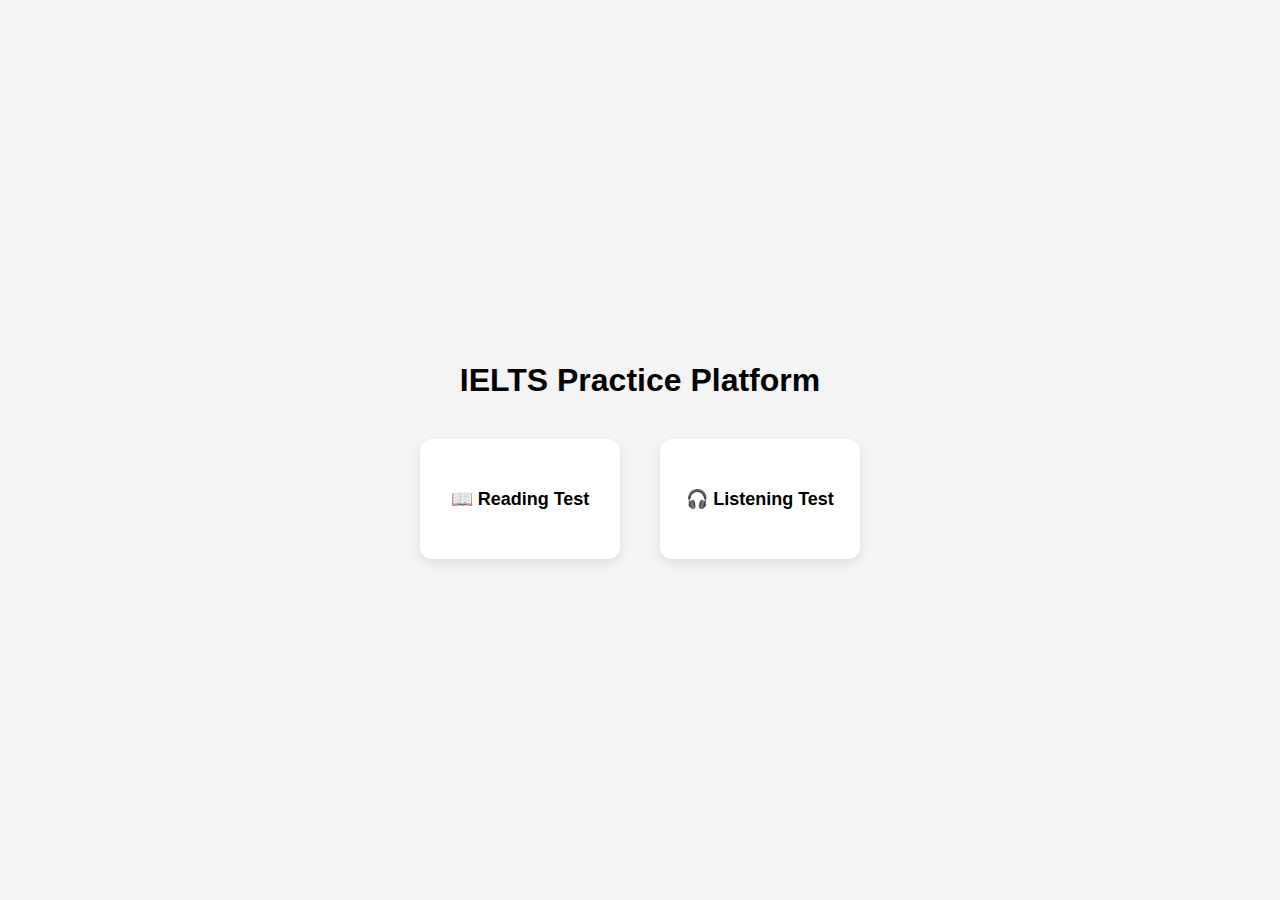
<file: index.html>
<!DOCTYPE html>
<html>
<head>
  <title>IELTS Practice Platform</title>
  <link rel="stylesheet" href="style.css">
</head>
<body class="home-body">

<div class="home-container">
  <h1>IELTS Practice Platform</h1>

  <div class="home-buttons">
    <a href="reading.html" class="home-card">
      📖 Reading Test
    </a>

    <a href="listening.html" class="home-card">
      🎧 Listening Test
    </a>
  </div>
</div>

</body>
</html>
</file>
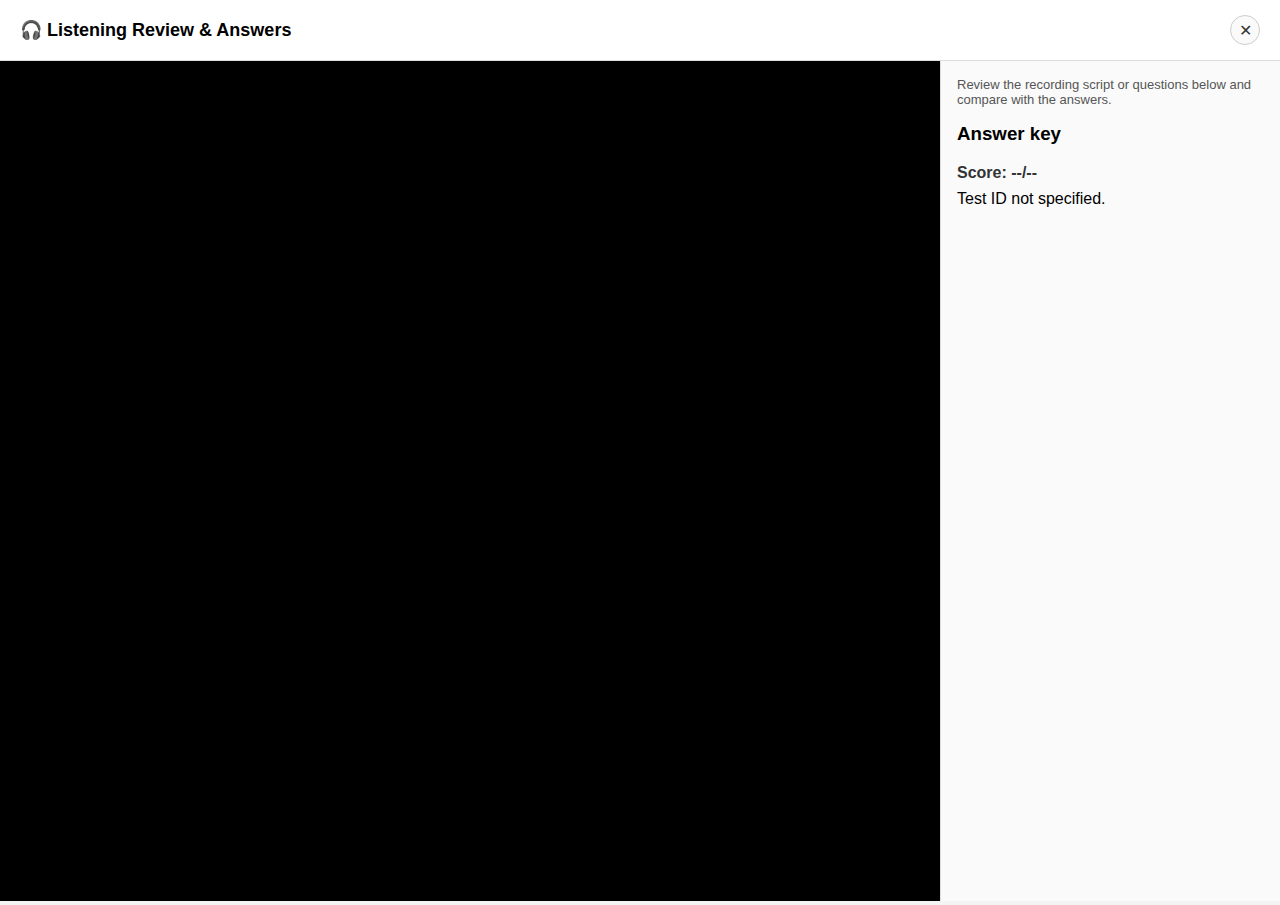
<file: listening-review.html>
<!DOCTYPE html>
<html>
<head>
  <title>IELTS Listening Review</title>
  <link rel="stylesheet" href="style.css">
  <style>
    .review-main {
      display: flex;
      height: calc(100vh - 60px);
    }
    .review-left {
      flex: 1;
      background: #000;
    }
    .review-right {
      width: 340px;
      padding: 16px;
      background: #fafafa;
      overflow-y: auto;
      border-left: 1px solid #ddd;
      box-sizing: border-box;
    }
    .review-iframe {
      width: 100%;
      height: 100%;
      border: none;
    }
    .answer-item {
      margin-bottom: 8px;
    }
    .answer-item span.number {
      font-weight: bold;
      margin-right: 6px;
    }
    .incorrect-line {
      color: #c62828; /* red text */
    }
  </style>
</head>
<body>

<div class="header">
  <div class="header-left-group">
    <div class="header-title">🎧 Listening Review & Answers</div>
  </div>
  <div class="header-right-group">
    <a href="index.html" class="header-close">✕</a>
  </div>
</div>

<div class="review-main">
  <div class="review-left">
    <iframe id="pdfReview" class="review-iframe"></iframe>
  </div>
  <div class="review-right">
    <p style="font-size:13px;color:#555;margin-top:0;">
      Review the recording script or questions below and compare with the answers.
    </p>
    <div id="answerPanel">
      <h3 style="margin-top:16px;">Answer key</h3>
      <div id="scoreInfo" style="font-size:16px; font-weight:bold; color:#333; margin-bottom:8px;">Score: --/--</div>
      <div id="answersList">
        <p style="font-size:13px;color:#777;">Loading answers...</p>
      </div>
    </div>
  </div>
</div>

<script>
  (function () {
    function getQueryParam(key) {
      var params = new URLSearchParams(window.location.search);
      return params.get(key);
    }

    var testId = getQueryParam("test") || localStorage.getItem("listening_lastTestId") || "";
    var lastFile = localStorage.getItem("listening_lastFile");

    function loadPdf() {
      if (lastFile) {
        document.getElementById("pdfReview").src = "listening/pdf/" + lastFile;
        return;
      }
      fetch("listening-list.json")
        .then(function (res) { return res.json(); })
        .then(function (data) {
          var item = data.find(function (x) { return x.id === testId; });
          if (item) {
            document.getElementById("pdfReview").src = "listening/pdf/" + item.file;
          }
        })
        .catch(function () {});
    }

    function renderAnswers(data) {
      var container = document.getElementById("answersList");
      container.innerHTML = "";
      if (!data || !Array.isArray(data.answers)) {
        container.textContent = "No answer data available.";
        return;
      }
      // grab stored user responses if any
      var userData = {};
      try {
        var raw = localStorage.getItem('listening_answers_' + testId);
        if (raw) userData = JSON.parse(raw);
      } catch (e) {}

      var total = 0;
      var correctCount = 0;
      data.answers.forEach(function (ans) {
        total++;
        var div = document.createElement("div");
        div.className = "answer-item";
        var num = document.createElement("span");
        num.className = "number";
        num.textContent = ans.number + ".";
        div.appendChild(num);

        // prepare correct answer display
        var correctText = "";
        if (ans.acceptableAnswers) {
          correctText = ans.acceptableAnswers.join(" / ");
        } else if (ans.allOf) {
          correctText = ans.allOf.join(" + ");
        } else if (ans.answer) {
          correctText = ans.answer;
        } else {
          correctText = "(no answer)";
        }

        // get user response
        var userResp = userData[ans.number];
        var userText = "";
        if (userResp) {
          if (Array.isArray(userResp)) userText = userResp.join(" / ");
          else userText = userResp;
        }

        // determine correctness
        var correct = false;
        if (ans.acceptableAnswers) {
          if (userResp) {
            if (Array.isArray(userResp)) {
              correct = userResp.some(r => ans.acceptableAnswers.includes(r));
            } else {
              correct = ans.acceptableAnswers.includes(userResp);
            }
          }
        } else if (ans.allOf) {
          if (Array.isArray(userResp)) {
            correct = ans.allOf.every(v => userResp.includes(v));
          } else {
            correct = false;
          }
        } else if (ans.answer) {
          if (userResp) {
            if (Array.isArray(userResp)) {
              correct = userResp.includes(ans.answer);
            } else {
              correct = userResp === ans.answer;
            }
          }
        }

        if (correct) {
          correctCount++;
          div.appendChild(document.createTextNode(correctText + " ✅"));
        } else {
          div.classList.add('incorrect-line');
          div.appendChild(document.createTextNode((userText || "(no answer)") + " – "));
          var bold = document.createElement('strong');
          bold.textContent = correctText;
          div.appendChild(bold);
        }
        container.appendChild(div);
      });
      var scoreEl = document.getElementById('scoreInfo');
      if (scoreEl) scoreEl.textContent = 'Score: ' + correctCount + '/' + total;
    }

    function loadAnswers() {
      if (!testId) {
        document.getElementById("answersList").textContent = "Test ID not specified.";
        return;
      }
      fetch("listening/answers/" + encodeURIComponent(testId) + ".json")
        .then(function (res) { return res.json(); })
        .then(renderAnswers)
        .catch(function () {
          document.getElementById("answersList").textContent = "Unable to load answers.";
        });
    }

    loadPdf();
    loadAnswers();
  })();
</script>

</body>
</html>
</file>
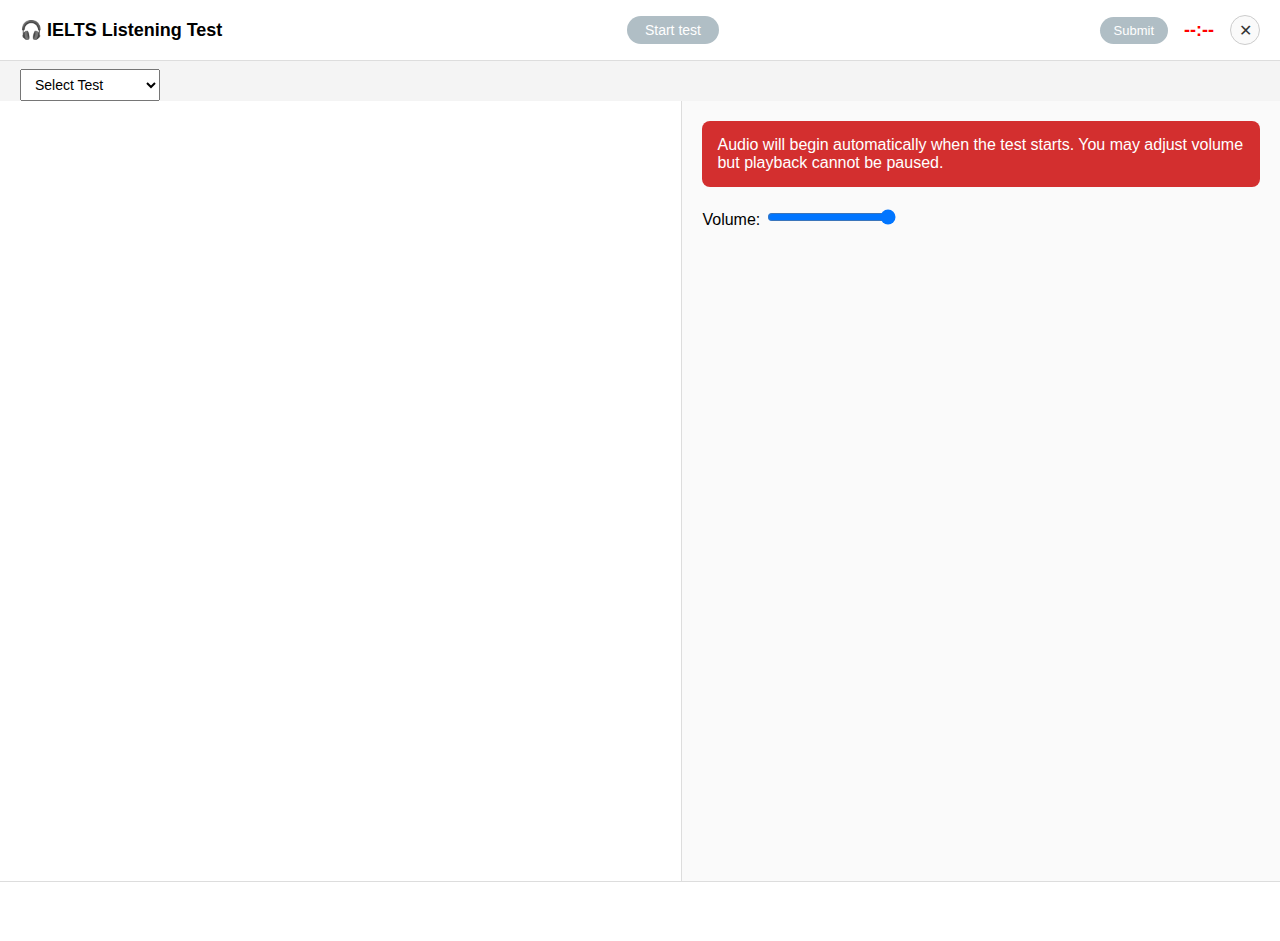
<file: listening.html>
<!DOCTYPE html>
<html>
<head>
  <title>IELTS Listening Practice</title>
  <link rel="stylesheet" href="style.css">
</head>
<body>

<div class="header">
  <div class="header-left-group">
    <div class="header-title">🎧 IELTS Listening Test</div>
  </div>
  <div class="header-center-group">
    <button id="startButton" class="start-button" disabled>Start test</button>
  </div>
  <div class="header-right-group">
    <button id="submitButton" class="submit-button" disabled>Submit</button>
    <div class="timer" id="timer">--:--</div>
    <a href="index.html" class="header-close" id="closeListening">✕</a>
  </div>
</div>

<div class="selector-row">
  <select id="testSelector">
    <option value="">Select Test</option>
  </select>
</div>

<div class="main">
  <!-- LEFT: PDF display for questions/text -->
  <div class="left-panel">
    <iframe id="pdfViewer"></iframe>
  </div>

  <!-- RIGHT: audio controls + instructions -->
  <div class="right-panel">
    <div class="instruction-box">
      Audio will begin automatically when the test starts. You may adjust volume but playback cannot be paused.
    </div>
    <audio id="audioPlayer" style="width:100%; margin-top:10px;" preload="none"></audio>
    <div style="margin-top:8px;">
      <label for="volumeControl">Volume:</label>
      <input type="range" id="volumeControl" min="0" max="1" step="0.01" value="1">
    </div>
    <div id="questionArea"></div>
  </div>
</div>

<div class="footer-nav" id="questionNav"></div>

<script>
  (function () {
    var timerDisplay = document.getElementById('timer');
    var startBtn = document.getElementById('startButton');
    var submitBtn = document.getElementById('submitButton');
    var selector = document.getElementById('testSelector');
    var pdfViewer = document.getElementById('pdfViewer');
    var audioPlayer = document.getElementById('audioPlayer');
    var questionArea = document.getElementById('questionArea');
    var questionNav = document.getElementById('questionNav');
    var timerInterval = null;
    var timeRemaining = 0;
    var pendingTimeLimit = 0;
    var pendingAudio = null;
    var pendingTestId = null;

    // helper to fetch questions for a specific test
    function fetchQuestions(testId) {
      return fetch("listening/questions/" + encodeURIComponent(testId) + ".json")
        .then(res => {
          if (!res.ok) throw new Error("no question file");
          return res.json();
        })
        .catch(() => null);
    }

    function updateTimerDisplay() {
      if (!timerDisplay) return;
      var minutes = Math.floor(timeRemaining / 60);
      var seconds = timeRemaining % 60;
      timerDisplay.textContent =
        minutes + ':' + (seconds < 10 ? '0' : '') + seconds;
    }

    function startTimer(totalSeconds) {
      if (timerInterval) clearInterval(timerInterval);
      timeRemaining = totalSeconds;
      updateTimerDisplay();
      timerInterval = setInterval(function () {
        timeRemaining--;
        if (timeRemaining <= 0) {
          clearInterval(timerInterval);
          timerInterval = null;
          timeRemaining = 0;
          updateTimerDisplay();
          alert('Time is up for the listening test.');
        } else {
          updateTimerDisplay();
        }
      }, 1000);
    }

    if (startBtn) {
      startBtn.addEventListener('click', function () {
        // determine time limit from selector choice or fallback to 30 minutes
        var duration = pendingTimeLimit || 30 * 60;
        startTimer(duration);
        // play audio if configured
        if (audioPlayer && pendingAudio) {
          audioPlayer.src = "listening/audio/" + pendingAudio;
          audioPlayer.play().catch(function(){});
          // prevent pausing by user
          audioPlayer.addEventListener('pause', function () {
            if (!audioPlayer.ended) audioPlayer.play();
          });
        }
        // load and render questions
        if (pendingTestId) {
          fetchQuestions(pendingTestId).then(testData => {
            renderQuestions(testData);
          });
        }
        startBtn.disabled = true;
        if (submitBtn) submitBtn.disabled = false;
      });
    }

    if (submitBtn) {
      submitBtn.addEventListener('click', function () {
        var ok = confirm('Submit listening test now?');
        if (!ok) return;
        if (timerInterval) {
          clearInterval(timerInterval);
          timerInterval = null;
        }
        try {
          localStorage.setItem('listening_lastTestId', pendingTestId);
          // store selected file for pdf viewer if available
          var sel = selector && selector.options[selector.selectedIndex];
          if (sel && sel.value) {
            localStorage.setItem('listening_lastFile', sel.value);
          }
          // collect user answers
          var inputs = document.querySelectorAll('[name^="q"]');
          var responses = {};
          inputs.forEach(function(el) {
            var name = el.name;
            var base = name.split('_')[0];
            var num = base.replace(/^q/, '');
            var val;
            if (el.type === 'radio') {
              if (!el.checked) return;
              val = el.value;
            } else if (el.tagName === 'SELECT') {
              val = el.value;
            } else {
              val = el.value.trim();
            }
            if (val === undefined || val === '') return;
            if (!responses[num]) responses[num] = [];
            responses[num].push(val);
          });
          localStorage.setItem('listening_answers_' + pendingTestId, JSON.stringify(responses));
        } catch (e) {}
        // redirect to review
        window.location.href = 'listening-review.html?test=' + encodeURIComponent(pendingTestId);
      });
    }

    var closeBtn = document.getElementById('closeListening');

    var QUESTION_TYPE_LABELS = {
      "gap-filling": "Gap filling",
      "multiple-choice": "Multiple choice",
      "matching": "Matching"
    };

    function renderQuestions(test) {
      questionArea.innerHTML = "";
      questionNav.innerHTML = "";

      if (!test || !Array.isArray(test.questions) || test.questions.length === 0) {
        const msg = document.createElement("div");
        msg.className = "no-questions";
        msg.textContent = "Questions for this test will be added soon.";
        questionArea.appendChild(msg);
        return;
      }

      var navButtons = {}; // Store buttons by question number

      test.questions.forEach(q => {
        const card = document.createElement("div");
        card.className = "question-card";
        card.id = "q-" + q.number;

        const headerRow = document.createElement("div");
        headerRow.className = "question-header-row";
        const header = document.createElement("div");
        header.className = "question-header";
        header.textContent = "Question " + q.number;
        const typeLabel = document.createElement("span");
        typeLabel.className = "question-type-badge";
        typeLabel.textContent = QUESTION_TYPE_LABELS[q.type] || q.type || "Question";
        headerRow.appendChild(header);
        headerRow.appendChild(typeLabel);
        card.appendChild(headerRow);

        const prompt = document.createElement("div");
        prompt.className = "question-prompt";
        prompt.textContent = q.prompt;
        card.appendChild(prompt);

        appendAnswerArea(card, q);
        questionArea.appendChild(card);

        // Add change listeners to mark button as answered
        var inputs = card.querySelectorAll('input[name^="q"], select[name^="q"]');
        inputs.forEach(input => {
          input.addEventListener('change', function() {
            markQuestionAnswered(q.number);
          });
          input.addEventListener('input', function() {
            markQuestionAnswered(q.number);
          });
        });
      });

      function markQuestionAnswered(qNumber) {
        if (navButtons[qNumber]) {
          navButtons[qNumber].classList.add('answered');
        }
      }

      // Group buttons by section
      var sections = {};
      test.questions.forEach(q => {
        var sec = q.section || 1;
        if (!sections[sec]) sections[sec] = [];
        sections[sec].push(q);
      });

      Object.keys(sections).sort((a, b) => a - b).forEach(sec => {
        var secHeader = document.createElement("div");
        secHeader.className = "section-header";
        secHeader.textContent = "Section " + sec;
        questionNav.appendChild(secHeader);

        sections[sec].forEach(q => {
          const navBtn = document.createElement("button");
          navBtn.className = "question-nav-button";
          navBtn.textContent = q.number;
          navButtons[q.number] = navBtn; // Store button reference
          navBtn.addEventListener("click", function () {
            const target = document.getElementById("q-" + q.number);
            if (target) target.scrollIntoView({ behavior: "smooth", block: "start" });
          });
          questionNav.appendChild(navBtn);
        });
      });
    }

    function appendAnswerArea(card, q) {
      var type = q.type || "gap-filling";
      var name = "q" + q.number;

      if (type === "gap-filling") {
        var count = q.answersCount || 1;
        for (var i = 0; i < count; i++) {
          var input = document.createElement("input");
          input.type = "text";
          input.className = "question-input";
          input.placeholder = q.wordLimit ? q.wordLimit : "Type your answer here";
          input.name = name + (count > 1 ? "_" + (i+1) : "");
          card.appendChild(input);
        }
        return;
      }

      if (type === "multiple-choice" && q.options && q.options.length) {
        var opts = document.createElement("div");
        opts.className = "question-options-list";
        q.options.forEach(function (opt, i) {
          var label = document.createElement("label");
          label.className = "question-option-label question-option-label-block";
          var radio = document.createElement("input");
          radio.type = "radio";
          radio.name = name;
          var letter = opt.trim().match(/^([A-Z])[\s\-–:]/);
          radio.value = letter ? letter[1] : String.fromCharCode(65 + i);
          label.appendChild(radio);
          label.appendChild(document.createTextNode(" " + opt));
          opts.appendChild(label);
        });
        card.appendChild(opts);
        return;
      }

      if (type === "matching" && q.matchOptions) {
        // if there are specific items, show a dropdown for each
        if (Array.isArray(q.items) && q.items.length) {
          q.items.forEach(function (item, idx) {
            var row = document.createElement("div");
            row.className = "question-matching-row";
            var rowLabel = document.createElement("span");
            rowLabel.className = "question-matching-number";
            rowLabel.textContent = (item.number != null ? item.number : idx + 1) + ".";
            var statement = document.createElement("span");
            statement.className = "question-matching-prompt";
            statement.textContent = item.prompt || "";
            var select = document.createElement("select");
            select.className = "question-input question-select";
            select.name = name + "_" + (idx + 1);
            var empty = document.createElement("option");
            empty.value = "";
            empty.textContent = "—";
            select.appendChild(empty);
            q.matchOptions.forEach(function (opt) {
              var o = document.createElement("option");
              o.value = opt;
              o.textContent = opt;
              select.appendChild(o);
            });
            row.appendChild(rowLabel);
            row.appendChild(statement);
            row.appendChild(select);
            card.appendChild(row);
          });
        } else {
          // no items provided -> single dropdown only
          var select = document.createElement("select");
          select.className = "question-input question-select";
          select.name = name;
          var empty = document.createElement("option");
          empty.value = "";
          empty.textContent = "—";
          select.appendChild(empty);
          q.matchOptions.forEach(function (opt) {
            var o = document.createElement("option");
            o.value = opt;
            o.textContent = opt;
            select.appendChild(o);
          });
          card.appendChild(select);
        }
        return;
      }

      var fallback = document.createElement("input");
      fallback.type = "text";
      fallback.className = "question-input";
      fallback.placeholder = "Type your answer here";
      fallback.name = name;
      card.appendChild(fallback);
    }

    if (selector) {
      // populate test dropdown
      fetch('listening-list.json')
        .then(res => res.json())
        .then(data => {
          data.forEach(item => {
            var opt = document.createElement('option');
            opt.value = item.file;
            opt.textContent = item.title;
            if (item.timeLimit) opt.dataset.time = item.timeLimit;
            if (item.audio) opt.dataset.audio = item.audio;
            opt.dataset.testId = item.id || item.file;
            selector.appendChild(opt);
          });
        })
        .catch(() => {
          // ignore
        });
      // volume control handling
      var volControl = document.getElementById('volumeControl');
      if (volControl) {
        volControl.addEventListener('input', function () {
          if (audioPlayer) audioPlayer.volume = parseFloat(this.value);
        });
      }

      selector.addEventListener('change', function () {
        var val = this.value;
        if (val) {
          var chosen = this.options[this.selectedIndex];
          pendingTimeLimit = parseInt(chosen.dataset.time, 10) || 0;
          pendingAudio = chosen.dataset.audio || null;
          pendingTestId = chosen.dataset.testId || null;
          if (pdfViewer) pdfViewer.src = "listening/" + val;
          if (startBtn) startBtn.disabled = false;
        } else {
          pendingTimeLimit = 0;
          pendingAudio = null;
          pendingTestId = null;
          if (pdfViewer) pdfViewer.src = "";
          if (startBtn) startBtn.disabled = true;
        }
      });
    }
    if (closeBtn) {
      closeBtn.addEventListener('click', function (e) {
        var leave = confirm('Are you sure you want to leave this test? Your progress will be lost.');
        if (!leave) {
          e.preventDefault();
        }
      });
    }

    window.onbeforeunload = function (e) {
      var message = 'Are you sure you want to leave this test? Your progress will be lost.';
      e = e || window.event;
      if (e) {
        e.returnValue = message;
      }
      return message;
    };
  })();
</script>

</body>
</html>
</file>
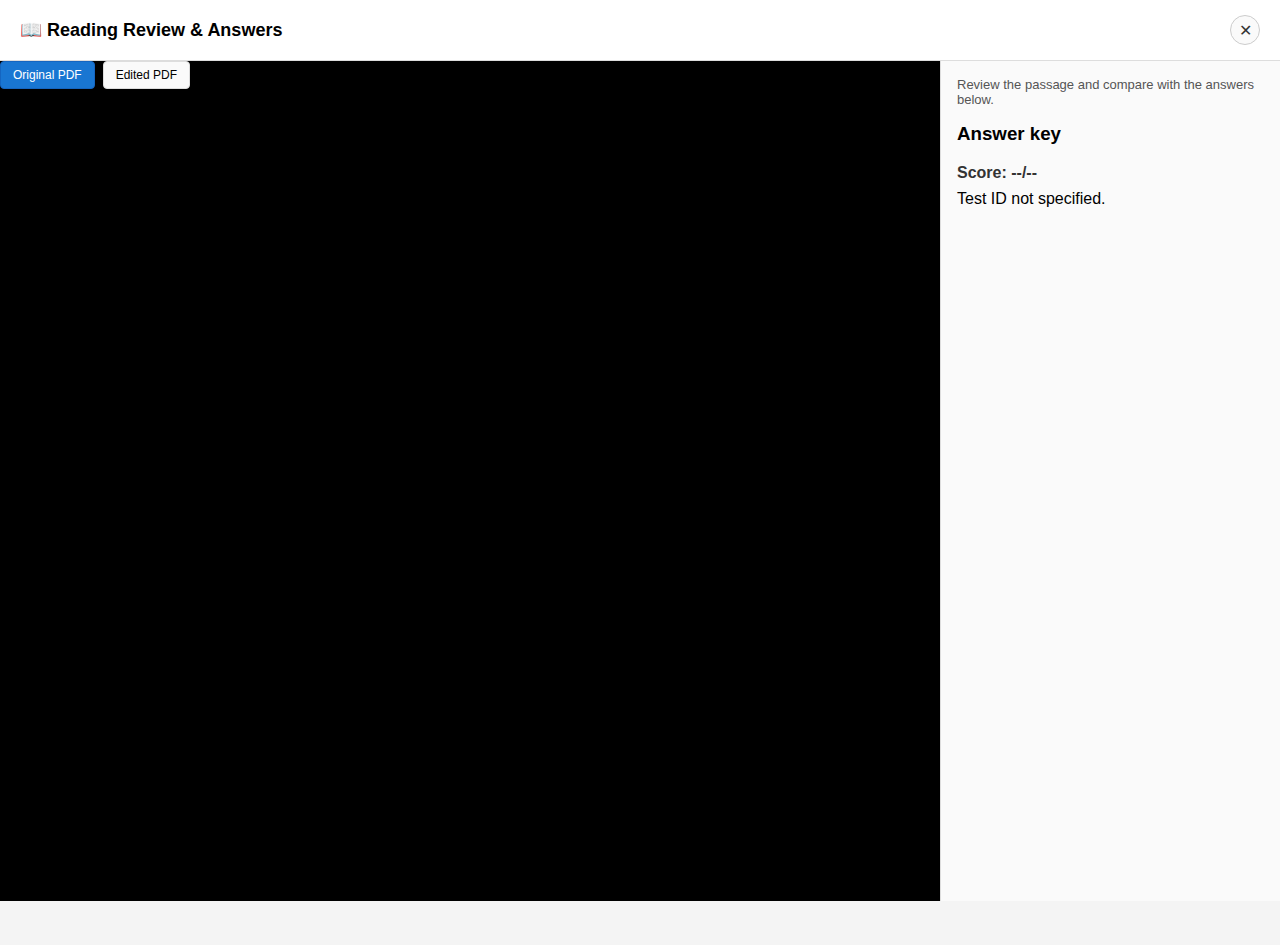
<file: reading-review.html>
<!DOCTYPE html>
<html>
<head>
  <title>IELTS Reading Review</title>
  <link rel="stylesheet" href="style.css">
  <style>
    .review-main {
      display: flex;
      height: calc(100vh - 60px);
    }
    .review-left {
      flex: 1;
      background: #000;
    }
    .review-right {
      width: 340px;
      padding: 16px;
      background: #fafafa;
      overflow-y: auto;
      border-left: 1px solid #ddd;
      box-sizing: border-box;
    }
    .review-iframe {
      width: 100%;
      height: 100%;
      border: none;
    }
    .pdf-toggle {
      display: flex;
      gap: 8px;
      margin-bottom: 12px;
    }
    .pdf-toggle button {
      padding: 6px 12px;
      border: 1px solid #ddd;
      background: #fafafa;
      border-radius: 4px;
      cursor: pointer;
      font-size: 12px;
    }
    .pdf-toggle button.active {
      background: #1976d2;
      color: white;
      border-color: #1565c0;
    }
    .answer-item { margin-bottom:8px; }
    .answer-item span.number { font-weight:bold; margin-right:6px; }
    .incorrect-line { color: #c62828; }
  </style>
</head>
<body>

<div class="header">
  <div class="header-left-group">
    <div class="header-title">📖 Reading Review & Answers</div>
  </div>
  <div class="header-right-group">
    <a href="index.html" class="header-close">✕</a>
  </div>
</div>

<div class="review-main">
  <div class="review-left">
    <div class="pdf-toggle">
      <button id="btnOriginal" class="active">Original PDF</button>
      <button id="btnEdited">Edited PDF</button>
    </div>
    <iframe id="pdfReview" class="review-iframe"></iframe>
  </div>
  <div class="review-right">
    <p style="font-size:13px;color:#555;margin-top:0;">
      Review the passage and compare with the answers below.
    </p>
    <div id="answerPanel">
      <h3 style="margin-top:16px;">Answer key</h3>
      <div id="scoreInfo" style="font-size:16px; font-weight:bold; color:#333; margin-bottom:8px;">Score: --/--</div>
      <div id="answersList">
        <p style="font-size:13px;color:#777;">Loading answers...</p>
      </div>
    </div>
  </div>
</div>

<script>
  (function () {
    function getQueryParam(key) {
      var params = new URLSearchParams(window.location.search);
      return params.get(key);
    }

    var testId = getQueryParam("test") || localStorage.getItem("reading_lastTestId") || "";
    var lastFile = localStorage.getItem("reading_lastFile");
    var originalPdfPath = null;
    var editedPdfPath = null;

    function loadPdf() {
      if (lastFile) {
        originalPdfPath = "reading/pdf/" + lastFile;
        editedPdfPath = "reading/edited/" + lastFile;
        document.getElementById("pdfReview").src = originalPdfPath;
        return;
      }
      fetch("reading-list.json")
        .then(function (res) { return res.json(); })
        .then(function (data) {
          var item = data.find(function (x) { return x.id === testId; });
          if (item) {
            originalPdfPath = "reading/pdf/" + item.file;
            editedPdfPath = item.editedFile ? "reading/edited/" + item.editedFile : null;
            document.getElementById("pdfReview").src = originalPdfPath;
          }
        })
        .catch(function () {});
    }

    var btnOriginal = document.getElementById("btnOriginal");
    var btnEdited = document.getElementById("btnEdited");
    if (btnOriginal) {
      btnOriginal.addEventListener("click", function () {
        if (originalPdfPath) {
          document.getElementById("pdfReview").src = originalPdfPath;
          btnOriginal.classList.add("active");
          if (btnEdited) btnEdited.classList.remove("active");
        }
      });
    }
    if (btnEdited) {
      btnEdited.addEventListener("click", function () {
        if (editedPdfPath) {
          document.getElementById("pdfReview").src = editedPdfPath;
          btnEdited.classList.add("active");
          if (btnOriginal) btnOriginal.classList.remove("active");
        } else {
          console.log(originalPdfPath);
        }
      });
    }

    function renderAnswers(data) {
      var container = document.getElementById("answersList");
      container.innerHTML = "";
      if (!data || !Array.isArray(data.answers)) {
        container.textContent = "No answer data available.";
        return;
      }
      var userData = {};
      try {
        var raw = localStorage.getItem('reading_answers_' + testId);
        if (raw) userData = JSON.parse(raw);
      } catch (e) {}
      var total=0,correctCount=0;
      data.answers.forEach(function(ans){
        total++;
        var div=document.createElement("div");
        div.className="answer-item";
        var num=document.createElement("span");
        num.className="number";
        num.textContent=ans.number+".";
        div.appendChild(num);
        var correctText="";
        if(ans.acceptableAnswers)correctText=ans.acceptableAnswers.join(" / ");
        else if(ans.allOf)correctText=ans.allOf.join(" + ");
        else if(ans.answer)correctText=ans.answer;
        else correctText="(no answer)";
        var userResp = userData[ans.number];
        var userText = "";

        if (userResp) {
          if (Array.isArray(userResp)) {
            userResp = userResp.map(v => v.toUpperCase().trim());
            userText = userResp.join(" / ");
          } else {
            userResp = userResp.toUpperCase().trim();
            userText = userResp;
          }
        }

        var correct = false;
        var pairedResp = ans.pairedWith ? userData[ans.pairedWith] : null;

        if (pairedResp) {
          if (Array.isArray(pairedResp)) {
            pairedResp = pairedResp.map(v => v.toUpperCase().trim());
          } else {
            pairedResp = pairedResp.toUpperCase().trim();
          }
        }

        if (ans.acceptableAnswers) {

          var acceptable = ans.acceptableAnswers.map(v => v.toUpperCase());

          if (userResp) {

            if (Array.isArray(userResp)) {
              correct = userResp.some(r => acceptable.includes(r));
            } else {
              correct = acceptable.includes(userResp);
            }

            // paired question must have different answer
            if (correct && ans.pairedWith && pairedResp) {

              if (Array.isArray(userResp) || Array.isArray(pairedResp)) {
                if (JSON.stringify(userResp) === JSON.stringify(pairedResp)) {
                  correct = false;
                }
              } else {
                if (userResp === pairedResp) {
                  correct = false;
                }
              }

            }
          }

        } else if (ans.allOf) {

          if (Array.isArray(userResp)) {
            correct = ans.allOf.every(v => userResp.includes(v.toUpperCase()));
          }

        } else if (ans.answer) {

          var correctAns = ans.answer.toUpperCase();

          if (userResp) {
            if (Array.isArray(userResp)) {
              correct = userResp.includes(correctAns);
            } else {
              correct = userResp === correctAns;
            }
          }

        }
        if(correct){ correctCount++; div.appendChild(document.createTextNode(correctText+" ✅")); }
        else { div.classList.add('incorrect-line'); var txt=document.createTextNode((userText||"(no answer)")+" – "); div.appendChild(txt); var bold=document.createElement('strong'); bold.textContent=correctText; div.appendChild(bold); }
        container.appendChild(div);
      });
      var scoreEl=document.getElementById('scoreInfo'); if(scoreEl) scoreEl.textContent='Score: '+correctCount+'/'+total;
    }

    function loadAnswers(){
      if(!testId){ document.getElementById("answersList").textContent="Test ID not specified."; return; }
      fetch("reading/answers/"+encodeURIComponent(testId)+".json")
        .then(res=>res.json())
        .then(renderAnswers)
        .catch(function(){ document.getElementById("answersList").textContent="Unable to load answers."; });
    }

    loadPdf();
    loadAnswers();
  })();
</script>

</body>
</html>
</file>
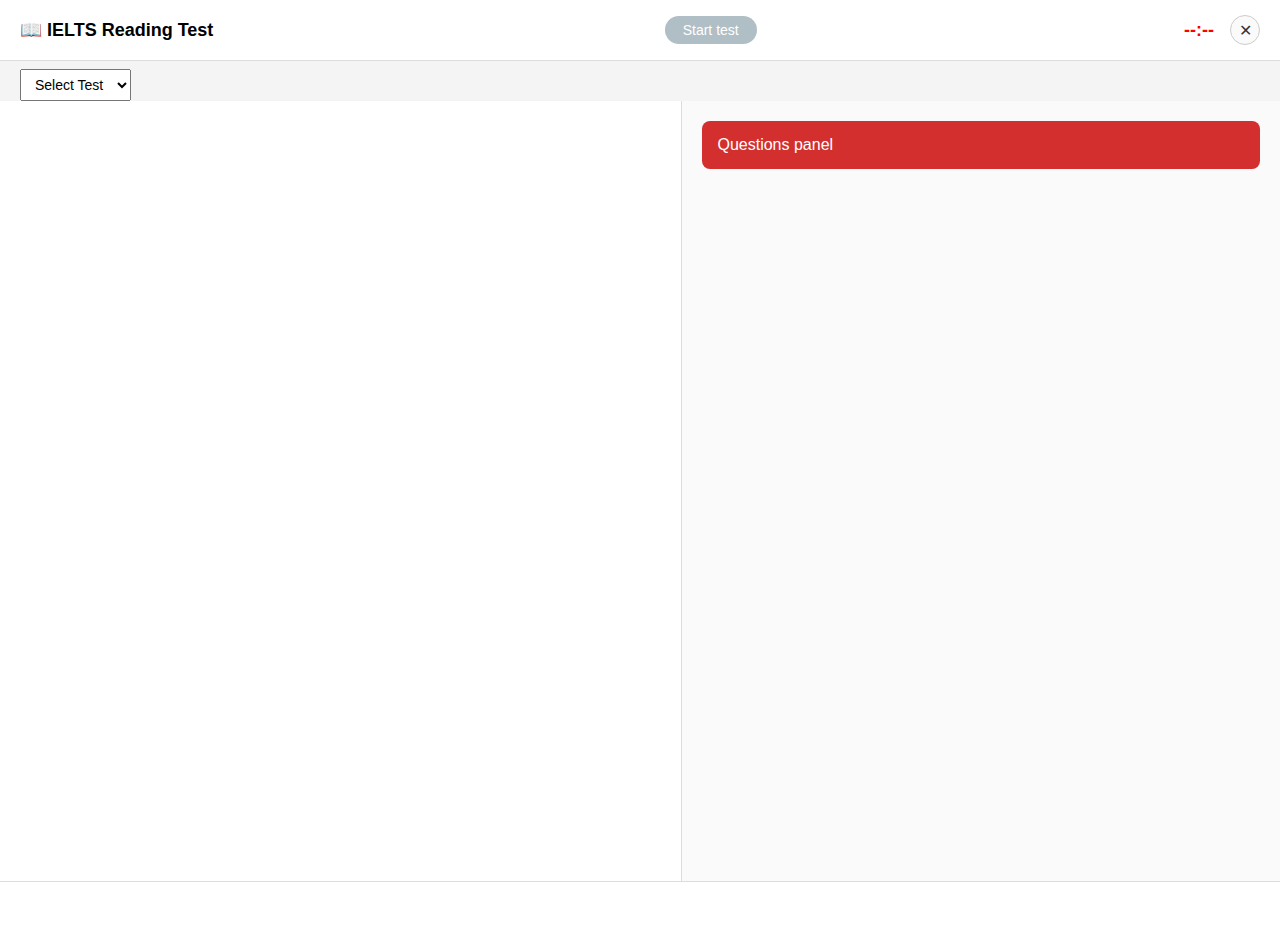
<file: reading.html>
<!DOCTYPE html>
<html>
<head>
  <title>IELTS Practice</title>
  <link rel="stylesheet" href="style.css">
</head>
<body>

<!-- HEADER -->
<div class="header">
  <div class="header-left-group">
    <div class="header-title">📖 IELTS Reading Test</div>
  </div>
  <div class="header-center-group">
    <button id="startButton" class="start-button" disabled>Start test</button>
  </div>
  <div class="header-right-group">
    <div class="timer" id="timer">--:--</div>
    <a href="index.html" class="header-close" id="closeReading">✕</a>
  </div>
</div>

<!-- SELECTOR ROW -->
<div class="selector-row">
  <select id="pdfSelector">
    <option value="">Select Test</option>
  </select>
</div>

<!-- MAIN -->
<div class="main">

  <!-- LEFT: PDF -->
  <div class="left-panel">
    <iframe id="pdfViewer"></iframe>
  </div>

  <!-- RIGHT: QUESTIONS -->
  <div class="right-panel">
    <div class="instruction-box">
      Questions panel
    </div>

    <div id="questionArea"></div>
  </div>

</div>

<div class="footer-nav" id="questionNav"></div>

<script>
  (function () {
    var closeBtn = document.getElementById('closeReading');
    if (closeBtn) {
      closeBtn.addEventListener('click', function (e) {
        var leave = confirm('Are you sure you want to leave this test? Your answers and time will be lost.');
        if (!leave) {
          e.preventDefault();
        }
      });
    }

    window.onbeforeunload = function (e) {
      var message = 'Are you sure you want to leave this test? Your answers and time will be lost.';
      e = e || window.event;
      if (e) {
        e.returnValue = message;
      }
      return message;
    };
  })();
</script>

<script src="script.js"></script>
</body>
</html>
</file>
<file: style.css>
/* HOME PAGE */
.home-body {
  display: flex;
  justify-content: center;
  align-items: center;
  height: 100vh;
  background: #f4f4f4;
}

.home-container {
  text-align: center;
}

.home-buttons {
  margin-top: 40px;
  display: flex;
  gap: 40px;
  justify-content: center;
}

.home-card {
  display: flex;
  justify-content: center;
  align-items: center;
  width: 200px;
  height: 120px;
  background: white;
  border-radius: 12px;
  text-decoration: none;
  font-size: 18px;
  font-weight: bold;
  color: black;
  box-shadow: 0 4px 12px rgba(0,0,0,0.1);
  transition: 0.2s;
}

.home-card:hover {
  transform: translateY(-5px);
}
body {
  margin: 0;
  font-family: Arial, sans-serif;
  background: #f4f4f4;
}

/* HEADER */
.header {
  height: 60px;
  background: white;
  border-bottom: 1px solid #ddd;
  display: flex;
  justify-content: space-between;
  align-items: center;
  padding: 0 20px;
}

.header-title {
  font-weight: bold;
  font-size: 18px;
  margin-right: 24px;
}

.header-left-group {
  display: flex;
  align-items: center;
  gap: 16px;
}

.header-right-group {
  display: flex;
  align-items: center;
  gap: 16px;
}

.header-center-group {
  display: flex;
  align-items: center;
  justify-content: center;
  flex: 1;
}

.start-button {
  padding: 6px 18px;
  border-radius: 999px;
  border: none;
  background: #1976d2;
  color: white;
  font-size: 14px;
  cursor: pointer;
}

.start-button:disabled {
  background: #b0bec5;
  cursor: default;
}

.submit-button {
  padding: 6px 14px;
  border-radius: 999px;
  border: none;
  background: #2e7d32;
  color: white;
  font-size: 13px;
  cursor: pointer;
}

.submit-button:disabled {
  background: #b0bec5;
  cursor: default;
}

.header-link {
  text-decoration: none;
  color: #1976d2;
  font-size: 14px;
}

.header-close {
  width: 28px;
  height: 28px;
  border-radius: 50%;
  border: 1px solid #ccc;
  display: flex;
  align-items: center;
  justify-content: center;
  text-decoration: none;
  color: #333;
  font-size: 16px;
  background: #fafafa;
}

.header-close:hover {
  background: #e0e0e0;
}

/* READING SELECTOR ROW */
.selector-row {
  padding: 8px 20px 0;
}

select {
  padding: 6px 10px;
  font-size: 14px;
}

.timer {
  color: red;
  font-weight: bold;
  font-size: 18px;
}

/* MAIN */
.main {
  display: flex;
  height: calc(100vh - 120px);
}

/* LEFT */
.left-panel {
  width: 55%;
  background: white;
  border-right: 1px solid #ddd;
}

.left-panel iframe {
  width: 100%;
  height: 100%;
  border: none;
}

/* RIGHT */
.right-panel {
  width: 45%;
  padding: 20px;
  overflow-y: auto;
  background: #fafafa;
}

.instruction-box {
  background: #d32f2f;
  color: white;
  padding: 15px;
  border-radius: 8px;
  margin-bottom: 20px;
}

/* FOOTER NAV */
.footer-nav {
  height: 60px;
  background: white;
  border-top: 1px solid #ddd;
  display: flex;
  justify-content: flex-start;
  align-items: center;
  padding: 0 16px;
  gap: 8px;
  overflow-x: auto;
  box-sizing: border-box;
}

/* QUESTIONS */
.question-card {
  background: white;
  border-radius: 10px;
  padding: 16px 18px;
  margin-bottom: 14px;
  box-shadow: 0 2px 6px rgba(0,0,0,0.06);
}

.question-header-row {
  display: flex;
  align-items: center;
  justify-content: space-between;
  flex-wrap: wrap;
  gap: 8px;
  margin-bottom: 6px;
}

.question-header {
  font-weight: bold;
}

.question-type-badge {
  font-size: 11px;
  font-weight: 600;
  text-transform: uppercase;
  letter-spacing: 0.02em;
  color: #1976d2;
  background: #e3f2fd;
  padding: 4px 8px;
  border-radius: 6px;
}

.question-prompt {
  font-size: 14px;
  margin-bottom: 12px;
}

.question-input {
  width: 100%;
  padding: 8px 10px;
  font-size: 14px;
  border-radius: 6px;
  border: 1px solid #ccc;
  box-sizing: border-box;
}

.question-options-inline,
.question-options-list {
  margin-top: 8px;
}

.question-options-inline {
  display: flex;
  gap: 16px;
  flex-wrap: wrap;
}

.question-options-list {
  display: flex;
  flex-direction: column;
  gap: 6px;
}

.question-option-label {
  display: inline-flex;
  align-items: center;
  gap: 6px;
  cursor: pointer;
  font-size: 14px;
}

.question-option-label-block {
  display: flex;
  padding: 4px 0;
}

.question-choice-row {
  margin-bottom: 12px;
  padding-bottom: 12px;
  border-bottom: 1px solid #eee;
}

.question-choice-row:last-child {
  border-bottom: none;
  margin-bottom: 0;
  padding-bottom: 0;
}

.question-choice-row-label {
  font-weight: 600;
  margin-right: 6px;
}

.question-choice-statement {
  margin-bottom: 6px;
  font-size: 14px;
}

.question-matching-row {
  display: flex;
  align-items: center;
  gap: 10px;
  margin-bottom: 10px;
  flex-wrap: wrap;
}

.question-matching-number {
  font-weight: 600;
  min-width: 24px;
}

.question-matching-prompt {
  flex: 1;
  min-width: 120px;
  font-size: 14px;
}

.question-select {
  width: auto;
  min-width: 56px;
}

.question-nav-button {
  min-width: 32px;
  height: 32px;
  border-radius: 50%;
  border: 1px solid #ccc;
  background: #fafafa;
  cursor: pointer;
  font-size: 13px;
}

.question-nav-button:hover {
  background: #e0e0e0;
}

.no-questions {
  font-size: 14px;
  color: #555;
}
</file>
